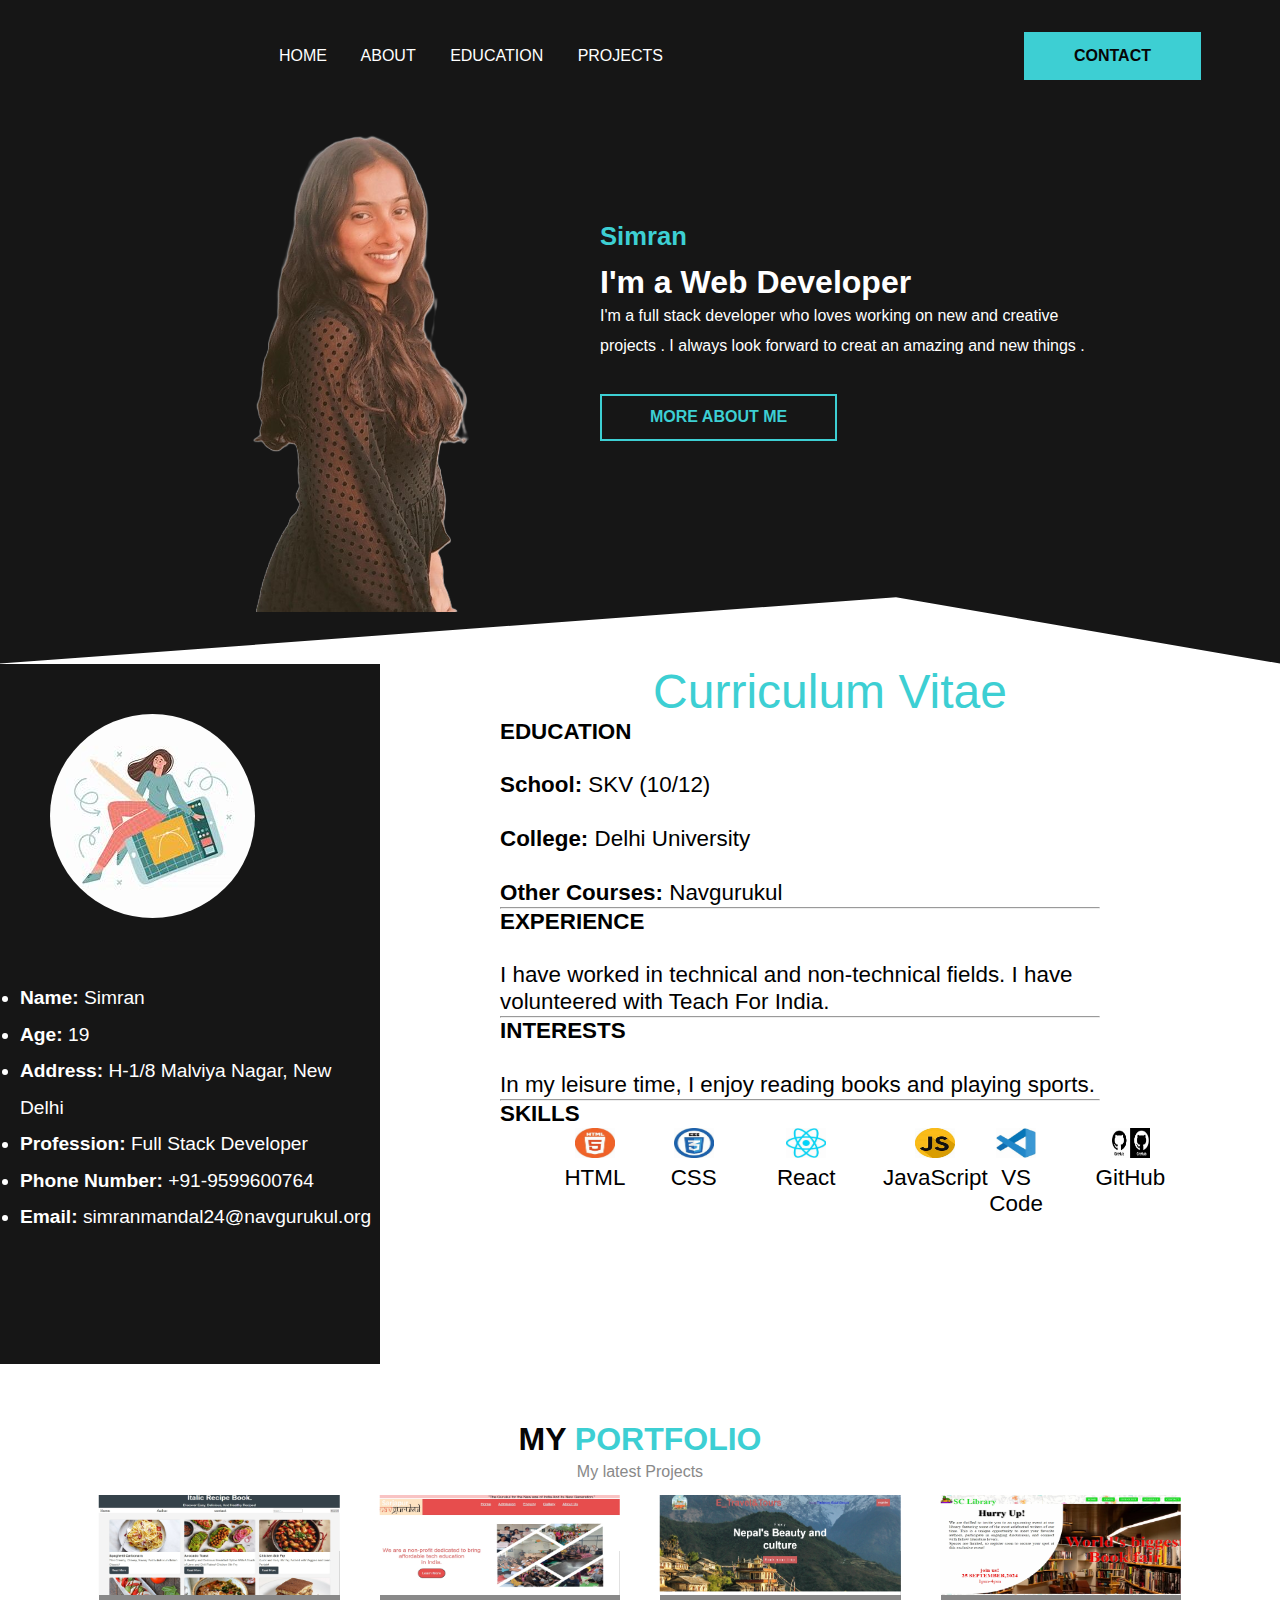
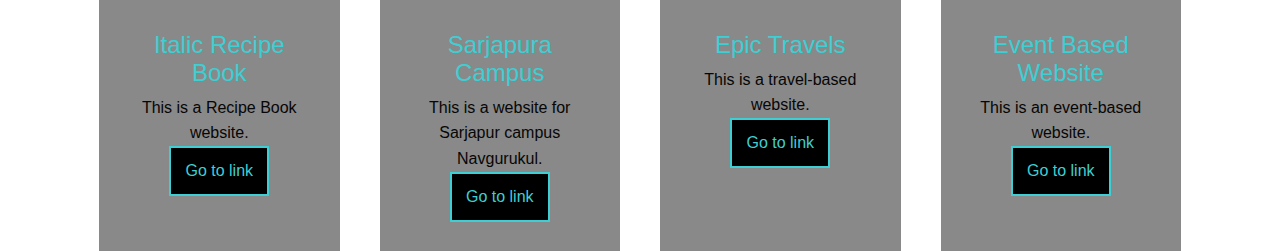
<file: index.html>
<!DOCTYPE html>
<html lang="en">

<head>
  <meta charset="UTF-8">
  <meta name="viewport" content="width=device-width, initial-scale=1.0">
  <title>Simran's Profile</title>
  <link rel="preconnect" href="https://fonts.googleapis.com">
  <link rel="stylesheet" href="style.css">
</head>

<body>
  <section class="sec1">
    <header>
      <div class="container">
        <nav class="flex item-center justify-between">
          <div class="left flex item-center">
            <div>
              <a href="#">Home</a>
              <a href="#" >About</a>
              <a href="#cv">Education</a>
              <a href="#portfolio">Projects</a>
            </div>
          </div>
          <div class="right">
            <a href="indexx.html">
              <button class="btn btn-primary">Contact</button>
            </a>
          </div>
        </nav>
      </div>

      <div class="hero flex item-center">
        <div class="left">
          <img src="me1.png" alt="Profile Image">
        </div>
        <div class="right">
          <h6>Simran</h6>
          <h1>I'm a Web <span>Developer</span></h1>
          <p> I'm a full stack developer who loves working on new and creative projects . I always look forward to creat an amazing and new things . </p>
          <div>
            <button class="btn btn-secondary">More About Me</button>
          </div>
        </div>
      </div>
    </header>
  </section>

  <main>
    <section class="about1" id="cv">
      <div class="details">
        <img src="pp.img2.jpeg" alt="Profile Image" class="aimag">
        <ul>
          <li><b>Name:</b> Simran</li>
          <li><b>Age:</b> 19</li>
          <li><b>Address:</b> H-1/8 Malviya Nagar, New Delhi</li>
          <li><b>Profession:</b> Full Stack Developer</li>
          <li><b>Phone Number:</b> +91-9599600764</li>
          <li><b>Email:</b> simranmandal24@navgurukul.org</li>
        </ul>
      </div>
      <h1 class="cvh">Curriculum Vitae</h1>
      <div class="cv">
        <b>EDUCATION</b><br><br>
        <b>School:</b> SKV (10/12)<br><br>
        <b>College:</b> Delhi University<br><br>
        <b>Other Courses:</b> Navgurukul
        <hr>
        <b>EXPERIENCE</b><br><br>
        I have worked in technical and non-technical fields. I have volunteered with Teach For India.
        <hr>
        <b>INTERESTS</b><br><br>
        In my leisure time, I enjoy reading books and playing sports.
        <hr>
        <div class="dicons">
          <h4 style="text-align: left;">SKILLS</h4>
          <div class="skills">
            <figure>
              <img src="html.icon.jpeg" alt="HTML Icon" class="sicon">
              <figcaption>HTML</figcaption>
            </figure>
          </div>
          <div class="skills">
            <figure>
              <img src="css.icon.jpeg" alt="CSS Icon" class="sicon">
              <figcaption>CSS</figcaption>
            </figure>
          </div>
          <div class="skills">
            <figure>
              <img src="react.icon.jpeg" alt="React Icon" class="sicon">
              <figcaption>React</figcaption>
            </figure>
          </div>
          <div class="skills">
            <figure>
              <img src="js.icon.jpeg" alt="JavaScript Icon" class="sicon">
              <figcaption>JavaScript</figcaption>
            </figure>
          </div>
          <div class="skills">
            <figure>
              <img src="vscode.icon.jpeg" alt="VS Code Icon" class="sicon">
              <figcaption>VS Code</figcaption>
            </figure>
          </div>
          <div class="skills">
            <figure>
              <img src="githun.icon.jpeg" alt="GitHub Icon" class="sicon">
              <figcaption>GitHub</figcaption>
            </figure>
          </div>
        </div>
      </div>
    </section>

    <section class="portfolio" id="portfolio">
      <div class="container">
        <h1 class="section-heading">MY <span>PORTFOLIO</span></h1>
        <p>My latest Projects</p>
        <div class="card-wrapper">
          <div class="card">
            <img src="Screenshot_21-10-2024_102759_127.0.0.1.jpeg" alt="Italic Recipe Book">
            <h2>Italic Recipe Book</h2>
            <p>This is a Recipe Book website.</p>
            <button>Go to link</button>
          </div>
          <div class="card">
            <img src="Screenshot_21-10-2024_102912_127.0.0.1.jpeg" alt="Sarjapura Campus">
            <h2>Sarjapura Campus</h2>
            <p>This is a website for Sarjapur campus Navgurukul.</p>
            <button>Go to link</button>
          </div>
          <div class="card">
            <img src="Screenshot_21-10-2024_102955_127.0.0.1.jpeg" alt="Epic Travels">
            <h2>Epic Travels</h2>
            <p>This is a travel-based website.</p>
            <button>Go to link</button>
          </div>
          <div class="card">
            <img src="Screenshot_21-10-2024_10321_127.0.0.1.jpeg" alt="Event Based Website">
            <h2>Event Based Website</h2>
            <p>This is an event-based website.</p>
            <button>Go to link</button>
          </div>
        </div>
      </div>
    </section>
  </main>
</body>

</html>
</file>
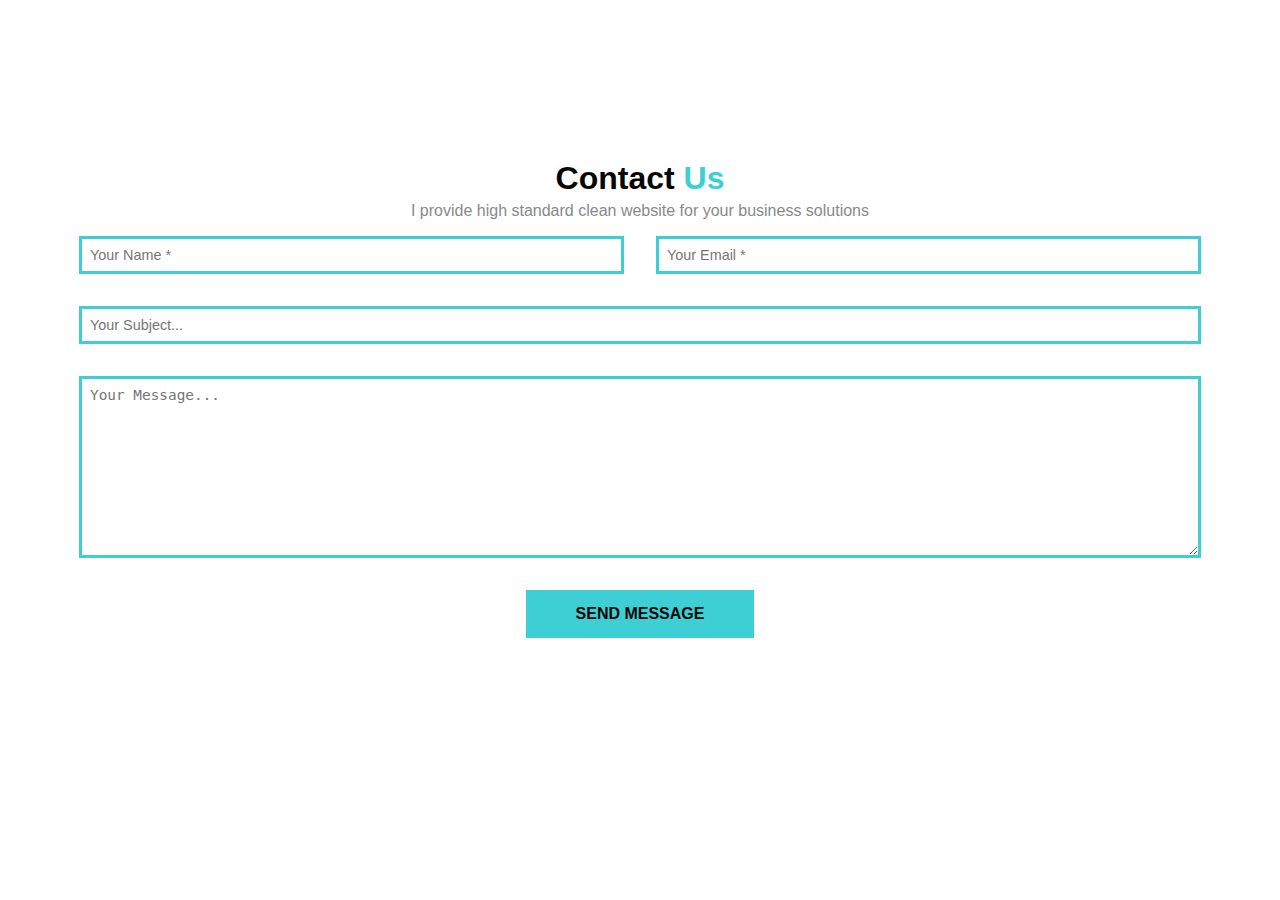
<file: indexx.html>
<!DOCTYPE html>
<html lang="en">
<head>
    <meta charset="UTF-8">
    <meta name="viewport" content="width=device-width, initial-scale=1.0">
    <title>contact me</title>
    <link rel="stylesheet" href="style.css">
</head>
<body>
    <section class="contact">
        <div class="container">
            <h1 class="section-heading">Contact <span>Us</span></h1>
            <p>I provide high standard clean website for your business solutions</p>


            <form action="">
                <div class="input-wrap">
                    <input type="text" placeholder="Your Name *">
                    <input type="email" placeholder="Your Email *">
                </div>
                <div class="input-wrap-2">
                    <input type="text" placeholder="Your Subject...">
                    <textarea name="" id="" cols="30" rows="10" placeholder="Your Message..."></textarea>
                </div>
                <div class="btn-wrapper">
                    <button class="btn btn-primary">Send Message</button>
                </div>
            </form>
        </div>
    </section>

    
</body>
</html>
</file>
<file: style.css>
@import 'utilities.css';


:root {
  --primary: #3DCFD3;
  --dark: #161616;
  --pure: #FFFFFF;
  --ternary: #898989;
  --light: #F2F2F2;
  --secondary: #070606;

}

body {
  font-family: 'Poppins', sans-serif;
  /* background-color: #d4c9c9; */

}

html {
  scroll-behavior: smooth;
}

* {
  padding: 0;
  margin: 0;
  box-sizing: border-box;
  -webkit-font-smoothing: antialiased;
}

header {
  background-color: #161616;
  /* height: 800px; */
  clip-path: polygon(0 0, 100% 0, 100% 100%, 70% 90%, 0 100%);
}

.container {
  max-width: 1152px;
  padding: 0px 15px;
  margin: 0 auto;
}

header nav .left a {
  color: white;
  text-decoration: none;
  margin-right: 30px;
  text-transform: uppercase;
  transition: all.3s;

}

header nav .left a:hover {
  color: #3DCFD3;

}


header nav {
  padding: 2rem 0;
  margin-left: 200px;
}

.hero {
  padding: 3rem 0;

}

.hero .left img {
  width: 400px;
  margin-left: 200px;
  margin-top: -3rem;
}

.hero .right {
  color: white;
  width: 500px;
  /* margin-left: 80px; */
}

h6 {
  font-size: 1.6em;
  color: #3DCFD3;
  margin-bottom: 0.5em;
}

/* h1{
    font-size: 2rem;
    font-weight: 100;
   line-height: 1.2;
   margin-bottom: 2rem;
  } */

.hero .right p {
  line-height: 1.9;
  margin-bottom: 2rem;
  font-size: 1em;
}

.hero .right {
  margin-top: -7rem;
}






.HA {
  color: #3DCFD3;
  font-size: 3em;
  text-align: center;
  /* margin-top: 100px; */


}

.dpara {
  text-align: center;
  height: 100px;
  width: 600px;
  margin-left: 300px;
  color: rgb(12, 5, 5);


  font-size: 1.6em;
  margin-top: 0px;



}

.aimag {
  margin: 50px;
  border-radius: 50%;

}

.details {
  float: left;
  background-color: #161616;
  height: 700px;
  width: 380px;
  margin-top: 0%;
  font-size: 1.2em;
  line-height: 1.9;
  color: white;
  /* margin-left: 30px; */


}

.details ul {
  margin-left: 20px;

}

.details span {
  font-size: 1em;
  color: #3DCFD3;
}

.dicons {
  text-align: center;
  width: 700px;
  height: 100px;
  /* float: right; */
  margin-right: 200px;
  display: inline-block;
  justify-content: space-between px;
  margin-bottom: 60px;
}

.skills {
  width: 40px;
  height: 40px;
  display: inline-flex;
  justify-content: space-around 50px;
  margin: 30px;
  margin-top: 0%;

  height: 20px;


}

.sicon {
  height: 30px;
  width: 40px;
  display: inline-flex;
  justify-content: space-around 20px;

}

.cv {

  text-align: left;
  font-size: 1.4em;
  width: 600px;
  margin-left: 500px;
  line-height: 1.2;





}


.cvh {
  text-align: center;
  color: #3DCFD3;
  font-size: 3em;
  font-weight: 500;
}







.section-heading {
  color: #070606;
  text-align: center;
  margin-bottom: 1rem;
  line-height: 0.5;
  margin-top: 170px;
  font-size: 2em;

}

.section-heading span {
  color: #3DCFD3;
}

.section-heading+p {
  color: #898989;
  font-family: 'Lato', sans-serif;
  margin-bottom: 1rem;
  text-align: center;


}

/* section.portfolio .card-wrapper{
  display: grid;
  grid-template-columns: 1fr 1fr 1fr;
  grid-column-gap:2rem ;
  grid-row-gap: 2em ;

} */
.card-wrapper {
  margin-top: 70px;
}

/* .card{
  background-color: #fdfcfc;
  padding: 1rem 2rem;
  height: 200px;
  width: 300px;
  text-align: center;
font-size: 15px;
} */
.card img {
  height: 100px;
  width: 100%;
}

.card-wrapper {
  /* display:grid;
    grid-template-columns: repeat(4, 1fr);
    grid-column-gap:1rem;
    grid-row-gap:6rem;
    margin-right: 500px; */
  display: flex;


}

.card {
  background-color: #898989;
  padding: 3rem 2rem;
  position: relative;
  height: 300px;
  width: 500px;
  padding-top: 5rem;
  text-align: center;
  transition: all .3s ease;
  -webkit-transition: all .3s ease;
  -moz-transition: all .3s ease;
  -ms-transition: all .3s ease;
  -o-transition: all .3s ease;
  margin-inline: 20px;


}

.card img {
  position: absolute;
  top: -3.5rem;
  left: 50%;
  transform: translateX(-50%);
  -webkit-transform: translateX(-50%);
  -moz-transform: translateX(-50%);
  -ms-transform: translateX(-50%);
  -o-transform: translateX(-50%);
}

.card h2 {
  font-weight: 400;
  font-size: 1.5rem;
  margin-bottom: 0.5rem;
  color: #3DCFD3;
}

.card p {
  font-family: 'Lato', sans-serif;
  color: #070606;
  line-height: 1.6;
}

.card:hover {
  background: #070606;
}

.card:hover p {
  color: #FFFFFF;
}

.card button {
  color: #3DCFD3;
  background-color: black;
  border: 2px solid #3DCFD3;
  height: 50px;
  width: 100px;
  font-size: 1em;

}

.card button:hover {
  background-color: #070707;
}




.contact .card-wrapper {
  display: grid;
  grid-template-columns: repeat(3, 1fr);
  grid-gap: 3rem;
}

.contact .card-wrapper .card {
  text-align: center;
}

.contact .card-wrapper .card img {
  margin-bottom: 3rem;
}

.contact .card-wrapper .card h1 {
  font-weight: 400;
  margin-bottom: 1rem;
}

.contact .card-wrapper .card h6 {
  font-size: 1rem;
  color: var(--ternary);
  font-weight: 400;
  margin-bottom: 4rem;
}

.contact .input-wrap {
  display: grid;
  grid-template-columns: repeat(2, 1fr);
  grid-gap: 2rem;
  margin-bottom: 2rem;
 
}

.contact .input-wrap-2 {
  display: flex;
  flex-direction: column;
}

.contact .input-wrap-2 input {
  margin-bottom: 2rem;
}

section.contact input {
  padding: 0.5rem;
  border: 3px solid    #3DCFD3;;
 
  font-size: 0.9rem;
}

section.contact .input-wrap-2 textarea {
  padding: 0.5rem;
  border: 3px solid    #3DCFD3;;
  font-size: 0.9rem;
}

section.contact .input-wrap-2 textarea:focus,
section.contact input:focus {
  outline: none;
}

section.contact .btn-wrapper {
  text-align: center;
  margin-top: 2rem;
}




@media (max-width: 1200px) {
  .container {
    padding: 0 10px;
  }

  header nav {
    margin-left: 100px;
  }

  .hero .left img {
    width: 300px;
    margin-left: 100px;
  }

  .hero .right {
    width: 400px;

  }

  .details {
    width: 300px;
  }

  .dicons {
    width: 100%;
    margin-right: 0;
    justify-content: center;
  }

  .cv {
    width: 500px;
    margin-left: 50px;
  }

  .card-wrapper {
    display: grid;
    grid-column-gap: 1rem;
    grid-row-gap: 6rem;
    grid-template-columns: repeat(2, 1fr);
    margin-top: 30px;
  }
}

@media (max-width: 992px) {
  header nav {
    margin-left: 50px;
  }

  .hero .left img {
    width: 250px;
    margin-left: 50px;
  }

  .hero .right {
    width: 350px;
  }

  .details {
    width: 250px;
  }

  .cv {
    width: 100%;
    margin-left: 0;
  }

  .card-wrapper {
    display: flex;
    flex-direction: column;
  }
}

@media (max-width: 768px) {
  header nav {
    margin-left: 20px;
  }

  .hero .left img {
    width: 200px;
    margin-left: 20px;
  }

  .hero .right {
    width: 100%;
    margin-top: 0;
  }

  .details {
    width: 100%;
    margin: 0 auto;
  }

  .cv {
    width: 100%;
    margin-left: 0;
  }

  .card-wrapper {
    display: grid;
    grid-template-columns: 4fr;
  }
}

@media (max-width: 576px) {
  header {
    clip-path: polygon(0 0, 100% 0, 100% 100%, 100% 100%, 0 100%);

  }

  header nav {
    margin-left: 10px;
  }

  .left  a{
    display:block;
    /* grid-template-columns: repeat(1,fr); */
    text-align: left;
    align-items: center;


  }

  .hero .left img {
    width: 100%;
    margin-left: 0;
  }

  .hero .right {
    width: 100%;
    /* font-size: 1em; */

  }

  .hero {
    display: block;
    text-align: center;

  }

  .details {
    width: 100%;
    margin: 0 auto;
  }

  .sicon {
    margin-top: 30px;
  }

  .cv {
    width: 100%;
    margin-left: 0;
  }

  .card {
    width: 100%;
    margin-inline: 0;
  }
}
</file>
